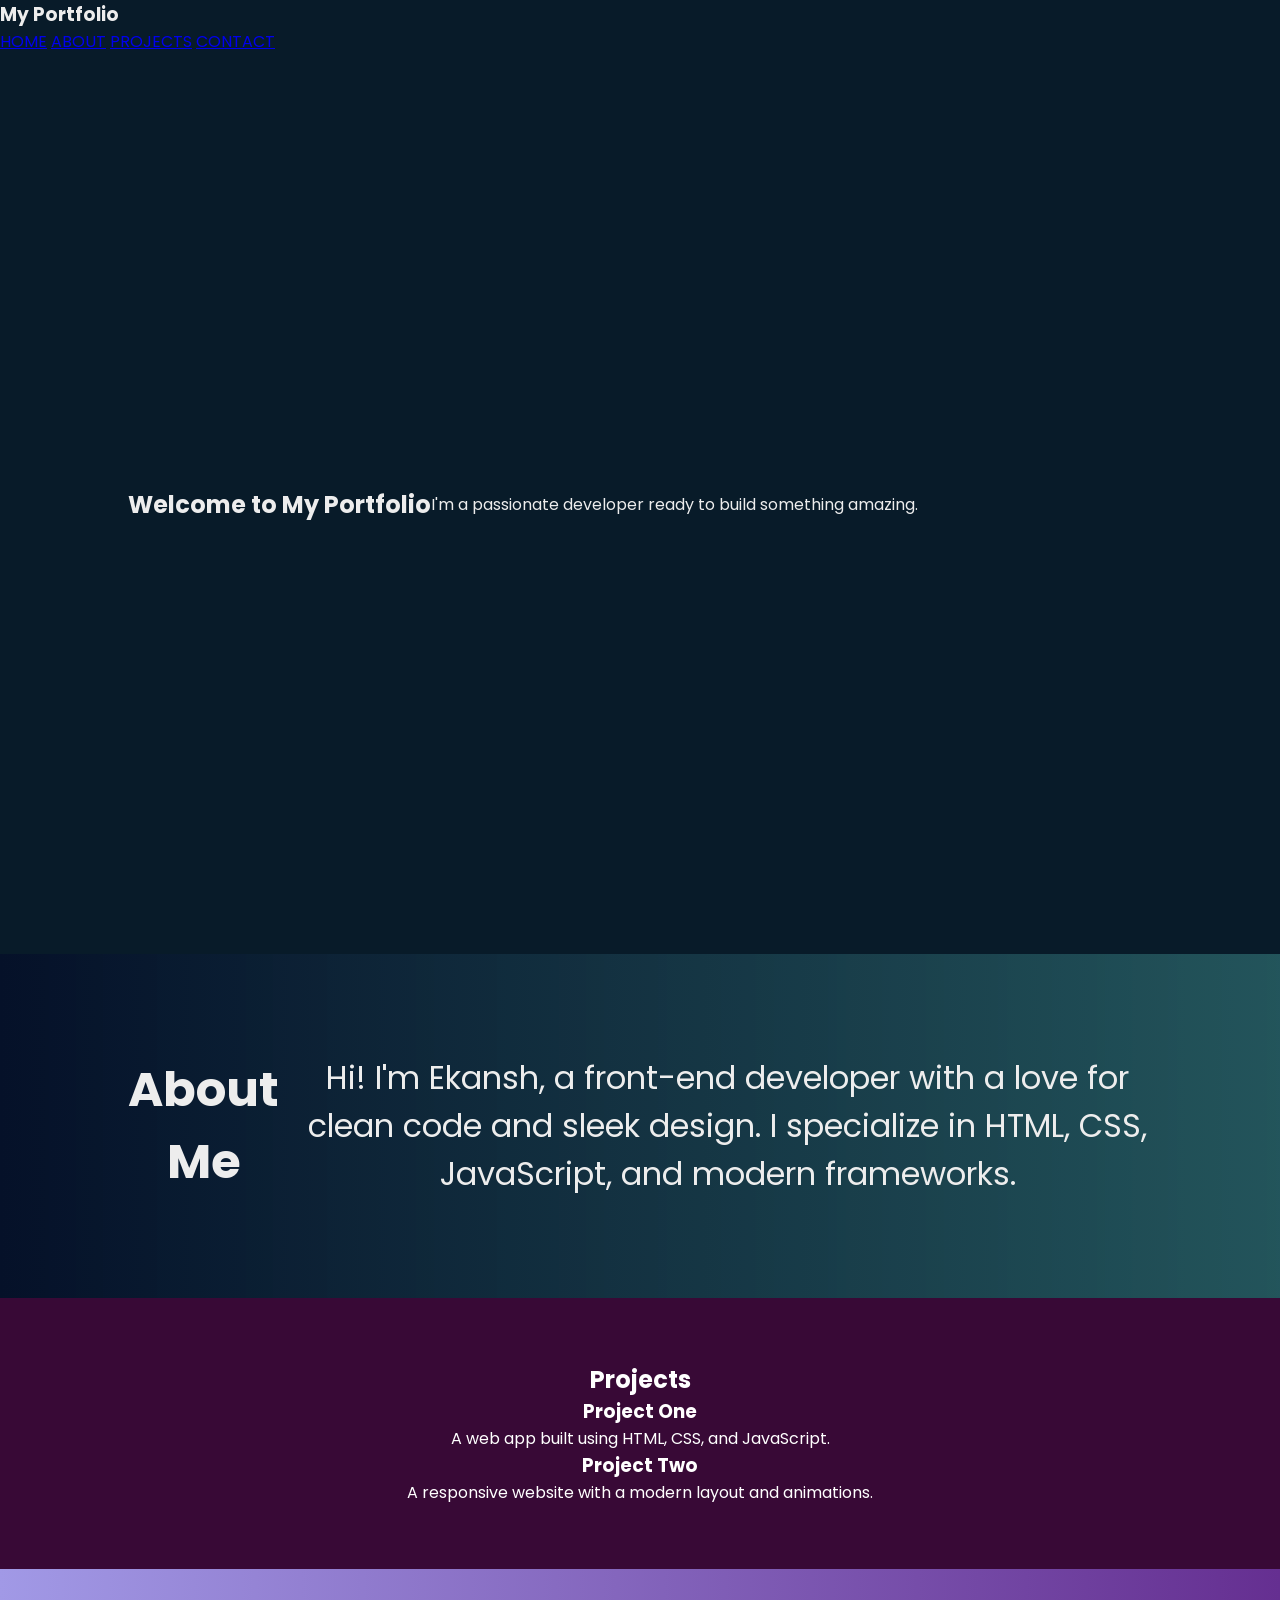
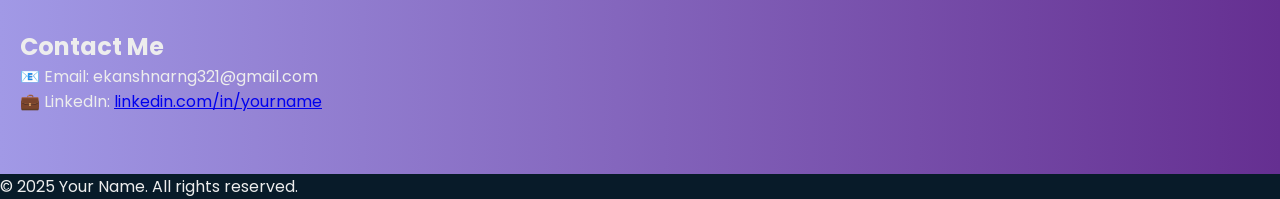
<file: protfolio.html>
<!DOCTYPE html>
<html lang="en">
<head>
    <meta charset="UTF-8">
    <meta name="viewport" content="width=device-width, initial-scale=1.0">
    <title>My Portfolio</title>
    <link rel="stylesheet" href="style.css">
    <link href="https://fonts.googleapis.com/css2?family=Poppins:wght@400;600;700&display=swap" rel="stylesheet">
</head>
<body>

    <!-- Navigation -->
    <nav>
        <h3>My Portfolio</h3>
        <div class="nav-links">
            <a href="#home">HOME</a>
            <a href="#about">ABOUT</a>
            <a href="#projects">PROJECTS</a>
            <a href="#contact">CONTACT</a>
        </div>
    </nav>

    <!-- Home Section -->
    <section id="home" class="section home">
        <h1>Welcome to My Portfolio</h1>
        <p>I'm a passionate developer ready to build something amazing.</p>
    </section>

    <!-- About Section -->
    <section id="about" class="section about">
        <h2>About Me</h2>
        <p>Hi! I'm Ekansh, a front-end developer with a love for clean code and sleek design. I specialize in HTML, CSS, JavaScript, and modern frameworks.</p>
    </section>

    <!-- Projects Section -->
    <section id="projects" class="section projects">
        <h2>Projects</h2>
        <div class="project-cards">
            <div class="card">
                <h3>Project One</h3>
                <p>A web app built using HTML, CSS, and JavaScript.</p>
            </div>
            <div class="card">
                <h3>Project Two</h3>
                <p>A responsive website with a modern layout and animations.</p>
            </div>
        </div>
    </section>

    <!-- Contact Section -->
    <section id="contact" class="section contact">
        <h2>Contact Me</h2>
        <p>📧 Email: ekanshnarng321@gmail.com</p>
        <p>💼 LinkedIn: <a href="#">linkedin.com/in/yourname</a></p>
    </section>

    <footer>
        <p>&copy; 2025 Your Name. All rights reserved.</p>
    </footer>

</body>
</html>
</file>
<file: style.css>
* {
    margin: 0;
    padding: 0;
    box-sizing: border-box;
    font-family: 'Poppins', sans-serif;
}

body {
    background: #081b29;
    color: #ededed;
}

/* Header */
.header {
    position: fixed;
    top: 0;
    left: 0;
    width: 100%;
    padding: 20px 10%;
    background: #051129;
    display: flex;
    justify-content: space-between;
    align-items: center;
    z-index: 100;
}


#logo {
    font-size: 25px;
    color: #0ef;
    text-decoration: none;
    font-weight: 700;
    animation: slideRight 1s ease forwards;
    opacity: 0;
}
.navbar {
  

animation: slideBottom 1s ease forwards;
}
.navbar a {
    font-size: 18px;
    color: white;
    text-decoration: none;
    margin-left: 20px;
    transition: .3s;
    
}

.navbar a:hover,
.navbar a.active {
    color: #0ef;
}

/* Home Section */
.home {
    position: relative;
    width: 100%;
    height: 100vh;
        display: flex;
    align-items: center;
    padding: 70px 10%;

}
.home-container {
    display: flex;
    justify-content: space-between;
    align-items: center;
    padding: 70px 10%;
    height: 100vh;
  }
  
  
  .home-content {
    flex: 1 1 500px;
    max-width: 600px;
    animation: slideLeft 1s ease forwards;
  }
  
  .home-img {
    flex: 1 1 400px;
    display: flex;
    justify-content: center;
    align-items: center;
    animation: slideRight 1s ease forwards;
    margin-left: 300px;
  }
  
  .home-img img {
    width: 350px;
    height: 350px;
    border-radius: 50%;
    object-fit: cover;
    box-shadow: 0 0 20px #0ef;
    opacity: 1;
    margin-bottom: 100px;
  }
  
  
  

.home-content {
    max-width: 600px;
}
.home-content h3 span{
    color: #0ef;
}
.home-content h3 {
    font-size: 32px;
    font-weight: 700;
    margin-bottom: 10px;
    animation: slideRight 1s ease forwards;
    opacity: 0;
}
.home-content p{
    font-size: 18px;
    margin: 20px 0 40px;
    animation: slideRight 1s ease forwards;
    opacity: 0;
}

.home-content h1 {
    font-size: 56px;
    font-weight: 700;
    animation: slideTop 1s ease forwards;
    opacity: 0;
}


.home-content p {
    font-size: 18px;
    margin: 20px 0 40px;
}

.home-sci a {
    display: inline-flex;
    align-items: center;
    justify-content: center;
    width: 40px;
    height: 40px;
    border: 2px solid #0ef;
    border-radius: 50%;
    color: #0ef;
    text-decoration: none;
    margin: 0 10px 20px 0;
    animation: slideBottom 1s ease forwards;
}

.home-sci a:hover {
    background: #0ef;
    color: #081b29;
    box-shadow: 0 0 10px #0ef;
}

.btn-box {
    display: inline-block;
    padding: 10px 30px;
    background: #0ef;
    color: #081b29;
    border-radius: 30px;
    font-weight: 600;
    text-decoration: none;
    animation: slideBottom 1s ease forwards;
}

.btn-box:hover {
    box-shadow: 0 0 20px #0ef;
}
#y{
    color:rgb(10, 9, 9)
}
#ii{
    color: rgb(151, 147, 147);
}
.btn {
    display: inline-block;
    padding: 10px 20px;
    background-color: #007bff; /* Change as per your theme */
    color: #0d0c0c;
    font-weight: bold;
    text-decoration: none;
    border-radius: 5px;
    transition: background-color 0.3s;
  }
  u{
   
    color: rgb(8, 10, 10);
  }
  .btn:hover {
    background-color: #0056b3;
  }
  /* About Section Styles */
.about {
    background: linear-gradient(to right, #051129, #469f9c70);
  padding: 60px 20px;
  font-family: 'Segoe UI', sans-serif;
}
#about-title {
  font-size: 2.5rem;
  color: #fff;
  margin-bottom: 100px
}
#title {
  color: #0ef;
  font-size: 2.5rem;
  margin-bottom: 20px;
}

.section-title {
  text-align: center;
  font-size: 32px;
  font-weight: bold;
  margin-bottom: 40px;
}

.section-title span {
  color: #7d29e9;
}

.about-container {
  display: flex;
  align-items: flex-start;
  justify-content: center;
  gap: 40px;
  flex-wrap: wrap;
  max-width: 1200px;
  margin: 0 auto;
}

.about-img img {
  width: 320px;
  height: 350px;
  border-radius: 11rem;
    object-fit: cover;
    box-shadow: 0 0 20px rgba(0, 0, 0, 0.2);
  margin-right:200px ;
  box-shadow: 0 10px 25px rgba(0, 0, 0, 0.1);
}

.about-content {
  flex: 1;
  max-width: 700px;
}

.about-content h3 {
  font-size: 28px;
  font-weight: bold;
  margin-bottom: 5px;
}

.about-content h4 {
  font-size: 18px;
  color: #2400ff;
  margin-bottom: 20px;
}

.about-content p {
  font-size: 16px;
  line-height: 1.7;
  margin-bottom: 16px;
  color: #fbfbfb;
}
#resume-btn {
  display: inline-block;
  margin-top: 20px;
  background-color: #2400ff;
  color: #fff;
  padding: 12px 28px;
  font-size: 18px;
  font-weight: 600;
  border-radius: 12px;
  text-decoration: none;
  box-shadow: 0 8px 20px rgba(0, 0, 0, 0.2);
  transition: background-color 0.3s ease, transform 0.2s ease;
}

#resume-btn i {
  margin-left: 8px;
}

#resume-btn:hover {
  background-color: #1a00cc;
  transform: translateY(-2px);
}


.about-content a {
  color: #2400ff;
  text-decoration: none;
}
.footer {
  background-color: #05053a;
  color: #fff;
  padding: 40px 20px;
  font-family: 'Poppins', sans-serif;
}
#fot{
    color: rgb(242, 247, 247);
    padding-top: 50px;
}
#uy{
    color: #0ef;
}
.footer-container {
  display: flex;
  flex-wrap: wrap;
  justify-content: space-between;
  max-width: 1200px;
  margin: 0 auto;
}


.footer-box {
  flex: 1;
  min-width: 250px;
  margin: 20px;
}

.footer-box h3 {
  font-size: 20px;
  margin-bottom: 20px;
}

.footer-box p, .footer-box a {
  color: #ccc;
  font-size: 14px;
  line-height: 1.8;
  display: block;
  text-decoration: none;
}

.footer-box a:hover {
  color: #ffa500;
}

.footer-box a.active {
  color: #ffa500;
  font-weight: bold;
}

.footer-box i {
  color: #ffa500;
  margin-right: 8px;
}

.social-icons {
  margin-top: 20px;
    display: flex;
    justify-content: center;
    align-items: center;
    gap: 10px;
    flex-wrap: wrap;
    animation: slideBottom 1s ease forwards;
    opacity: 0;
    margin-bottom: 20px;

}

.social-icons a {
  display: inline-block;
  width: 40px;
  height: 40px;
  line-height: 40px;
    font-size: 20px;
    text-decoration: none;
    font-weight: bold;
    border-radius: 50%;
    transition: all 0.3s ease;
    background-color: #0ef;
    color: #fff;
    display: flex;
    justify-content: center;
    align-items: center;
  margin: 5px;
  background-color: #fff;
  color: #05053a;
  border-radius: 50%;
  text-align: center;
  transition: background-color 0.3s, color 0.3s;
}

.social-icons a:hover {
  background-color: #ffa500;
  color: #fff;
}






/* Responsive adjustments */
@media (max-width: 768px) {
  .about-container {
    flex-direction: column;
    align-items: center;
    text-align: center;
  }

  .about-content {
    max-width: 100%;
  }

  .about-img img {
    width: 80%;
  }
}





/* Sections */
.about, .skills, .portfolio  {
    padding: 100px 10%;
    text-align: center;
    font-size: xx-large;
}
.skills-box{
    background: linear-gradient(to right, #081b29, #180c22);
    animation: slideBottom 1s ease forwards ;

}
.portfolio{
    background: #000031;
    padding: 60px 30px;
    text-align: center;
}
#project1{
    height: 300px;
    width: 400px;
    background: #0ef;
    color: #081b29;
    padding: 30px;
    border-radius: 10px;
    font-weight: 600;
    display: flex;
    justify-content: center;
}

.about{
    display: flex;
   grid-template-columns: repeat(2,1fr);
    align-items: center;
    justify-content: center;
    gap: 1.5rem;
    animation: slideTop 1s ease forwards;
}
#pro{
    text-decoration: none;
    margin-bottom: 200px;
    color:#000031 ;
    padding-bottom: 200px   ;
}
.projects {
    background: #380936;
    padding: 4rem 2rem;
    color: white;
    animation: slideRight 1s ease forwards;
    text-align: center;
  }
  
  .projects .heading {
    font-size: 2.5rem;
    text-align: center;
    margin-bottom: 2rem;
  }
  
  .projects .heading span {
    color: #0ef;
  }
  
  .projects-container {
    display: grid;
    grid-template-columns: repeat(auto-fit, minmax(250px, 1fr));
    gap: 2rem;
    padding: 0 1rem;
  }
  
  .project-card {
    background: #282828;
    padding: 2rem;
    background-image: url('expence.jpg');
    background-size: cover;
    background-position: center;
    background-repeat: no-repeat;
    color: #fff;
    border-radius: 10px;
    box-shadow: 0 0 15px rgba(0, 238, 255, 0.1);
    transition: transform 0.3s ease;
  }
  .project-card1 {
    background: #282828;
    padding: 2rem;
    background-image: url(port.jpg);
    background-position: center;
    background-size: cover;
    border-radius: 10px;
    box-shadow: 0 0 15px rgba(0, 238, 255, 0.1);
    transition: transform 0.3s ease;
  }
  .project-card2 {
    background: #282828;
    padding: 2rem;
    background-image: url('weather.jpg');
    background-position: center;
    background-size: cover;
    border-radius: 10px;
    box-shadow: 0 0 15px rgba(0, 238, 255, 0.1);
    transition: transform 0.3s ease;
  }
  .project-card3 {
    background: #282828;
    padding: 2rem;
    background-image: url('Quiz.jpg');
    background-size: cover;
    background-position: center;
    background-repeat: no-repeat;
    color: #fff;
    border-radius: 10px;
    box-shadow: 0 0 15px rgba(0, 238, 255, 0.1);
    transition: transform 0.3s ease;
  }
  .project-card:hover {
    transform: translateY(-10px);
  }
  
  .project-card h3 {
    font-size: 1.5rem;
    margin-bottom: 0.5rem;
    color: #0ef;
  }
  
  .project-card p {
    font-size: 1rem;
    margin-bottom: 1rem;
    color: #ccc;
  }
  
  .project-card .btn {
    text-decoration: none;
    background: #0ef;
    color: #000;
    padding: 0.5rem 1rem;
    border-radius: 5px;
    font-weight: bold;
    transition: background 0.3s;
  }
  
  .project-card .btn:hover {
    background: #00c9d1;
  }
  
.about-text{
    color: aliceblue;
    font-size: 1.5rem;
    line-height: 1.4;
    margin-bottom: 4rem;
}
.about-text, .skills-content, .portfolio-content{
    margin-top: 50px;
}

.about-text p, .skills-content ul, .portfolio-galleryp {
    margin-top: 20px;
    font-size: 18px;
}

.skills-content ul {
    list-style: none;
}

.skills-content ul li {
    margin-bottom: 10px;
}

.portfolio-gallery {
    display: grid;
    grid-template-columns: repeat(auto-fit, minmax(250px, 1fr));
    gap: 20px;
    margin-top: 30px;
}

.project {
    background: #0ef;
    color: #081b29;
    padding: 30px;
    border-radius: 10px;
    font-weight: 600;
}

.contact-btn {
    margin-top: 30px;
}

.skills-section {
    padding: 60px 30px;
    background: linear-gradient(to right, #081b29, #180c22);
    text-align: center;
    animation: slideRight 1s ease forwards;
  }
  #uu{
    color: rgb(242, 245, 245);
  }
  #me{
color: #0ef;
  }
  /* Contact Section */
.contact {
    background: linear-gradient(to right, #a199e6, #652f91);
  padding: 60px 20px;
  font-family: 'Segoe UI', sans-serif;
}

.section-title {
  text-align: center;
  font-size: 32px;
  font-weight: 600;
  color: #000;
}

.section-title span {
  color: #7d29e9;
}
#r{
    color:#000
}

.contact-container {
  background: #fff;
  margin: 40px auto 0;
  display: flex;
  align-items: center;
  justify-content: space-between;
  border-radius: 20px;
  padding: 40px;
  max-width: 1100px;
  box-shadow: 0 10px 20px rgba(0, 0, 0, 0.1);
}

.contact-img img {
  width: 100%;
  max-width: 400px;
}

.contact-form {
  flex: 1;
  margin-left: 40px;
}

.form-group {
  position: relative;
  margin-bottom: 20px;
}

.form-group i {
  position: absolute;
  top: 50%;
  left: 15px;
  transform: translateY(-50%);
  color: #333;
}

.contact-form input,
.contact-form textarea {
  width: 100%;
  padding: 12px 12px 12px 40px;
  border: 1px solid #000;
  border-radius: 8px;
  background-color: #eaf0fb;
  font-size: 16px;
  outline: none;
}

.contact-form textarea {
  resize: none;
}

.contact-form button {
  background-color: #311dac;
  color: #fff;
  padding: 12px 25px;
  border: none;
  border-radius: 10px;
  font-size: 16px;
  cursor: pointer;
  display: flex;
  align-items: center;
  gap: 10px;
  box-shadow: 0 6px 15px rgba(0, 0, 0, 0.2);
  transition: 0.3s ease;
}

.contact-form button:hover {
  background-color: #1a00cc;
}

  /* Education Section */
.education {
  background-color: #582570;
  padding: 60px 20px;
  text-align: center;
}


.education-content {
  max-width: 1000px;
  margin: 0 auto;
    padding: 20px;
    color: #fff;
    animation: slideBottom 1s ease forwards;
    background: linear-gradient(to right, #4a3dbe, #180c22);
    border-radius: 15px;
    box-shadow: 0 0 20px rgba(56, 134, 138, 0.21);
    transition: transform 0.3s ease;

  
}

.education-content h2 {
  font-size: 36px;
  font-weight: bold;
  margin-bottom: 20px;
}

.education-content h2 span {
  color: #007bff; /* Customize as per theme */
}

.education-content > p {
  font-size: 18px;
  margin-bottom: 40px;
  color: #555;
}

.edu1, .edu2 {
  background-color: #fff;
  margin: 20px auto;
  padding: 20px;
  border-radius: 15px;
  box-shadow: 0 8px 16px rgba(0,0,0,0.1);
  text-align: left;
  max-width: 700px;
  transition: transform 0.3s ease;
}

.edu1:hover, .edu2:hover {
  transform: translateY(-5px);
}

.edu1 img, .edu2 img {
  width: 100px;
  height: 100px;
  object-fit: cover;
  border-radius: 50%;
  float: left;
  margin-right: 20px;
}

.edu1 h3, .edu2 h3 {
  font-size: 22px;
  margin-top: 0;
  color: #333;
}

.edu1 p, .edu2 p {
  font-size: 16px;
  margin: 5px 0;
  color: #555;
}

.edu1 h4, .edu2 h4 {
  font-size: 14px;
  color: #999;
}

/* Clearfix */
.edu1::after, .edu2::after {
  content: "";
  display: table;
  clear: both;
}

/* Responsive */
@media (max-width: 768px) {
  .edu1 img, .edu2 img {
    float: none;
    display: block;
    margin: 0 auto 15px;
  }

  .edu1, .edu2 {
    text-align: center;
  }
}

  
  .section-title {
    font-size: 2.5rem;
    color: #fff;
    margin-bottom: 40px;
  }
  
  .section-title span {
    color:#0ef;
  }
  
  .skills-grid {
    display: grid;
    grid-template-columns: repeat(auto-fit, minmax(130px, 1fr));
    gap: 25px;
    justify-items: center;
  }
  
  .skill-box {
    background-color: #0d0b1f;
    padding: 20px;
    border-radius: 15px;
    width: 120px;
    height: 120px;
    display: flex;
    flex-direction: column;
    align-items: center;
    justify-content: center;
    transition: transform 0.3s ease, box-shadow 0.3s ease;
  }
  
  .skill-box:hover {
    transform: scale(1.05);
    box-shadow: 0 0 15px #fff;
  }
  
  .skill-box img {
    width: 40px;
    height: 40px;
    object-fit: contain;
    margin-bottom: 10px;
  }
  
  .skill-box p {
    color: #fff;
    font-weight: 500;
    font-size: 14px;
    margin: 0;
  }
#i{
    color:#0B23FF
}  
    
    

/* Animations */
@keyframes slideRight {
    0% {
        transform: translateX(-100px);
        opacity: 0;
    }
    100% {
        transform: translateX(0px);
        opacity: 1;
    }
}
@keyframes slideTop {
    0% {
        transform: translateY(-100px);
        opacity: 0;
    }
    100% {
        transform: translateY(0px);
        opacity: 1;
    }
}
@keyframes slideBottom {
    0% {
        transform: translateY(100px);
        opacity: 0;
    }
    100% {
        transform: translateY(0px);
        opacity: 1;
    }
}
/* Responsive Adjustments */
@media (max-width: 1024px) {
    .header {
        padding: 20px 5%;
    }

    .home-container {
        flex-direction: column;
        text-align: center;
        padding: 100px 5% 0;
        height: auto;
    }

    .home-content {
        order: 2;
        animation: none;
    }

    .home-img {
        order: 1;
        margin-left: 0;
        margin-bottom: 20px;
        animation: none;
    }

    .home-img img {
        width: 250px;
        height: 250px;
        margin-bottom: 0;
    }

    .about {
        flex-direction: column;
        gap: 2rem;
    }
}

@media (max-width: 768px) {
    .navbar {
        display: none;
        flex-direction: column;
        background: #051129;
        position: absolute;
        top: 100%;
        left: 0;
        width: 100%;
        padding: 10px 0;
    }
    

    .navbar.active {
        display: flex;
    }

    .navbar a {
        margin: 10px 0;
    }

    .header {
        flex-direction: column;
        align-items: flex-start;
    }

    .menu-toggle {
        display: block;
        color: #0ef;
        font-size: 28px;
        cursor: pointer;
        margin-left: auto;
    }

    .home-content h1 {
        font-size: 36px;
    }

    .home-content h3 {
        font-size: 24px;
    }

    .btn-box {
        padding: 8px 20px;
    }

    .portfolio-gallery {
        grid-template-columns: 1fr;
    }

    .skills-grid {
        grid-template-columns: repeat(auto-fit, minmax(100px, 1fr));
    }

    .skill-box {
        width: 100px;
        height: 100px;
    }
}

@media (max-width: 480px) {
    .home-content h1 {
        font-size: 28px;
    }

    .home-content h3 {
        font-size: 20px;
    }

    .home-content p {
        font-size: 16px;
    }

    .btn-box {
        font-size: 14px;
        padding: 6px 16px;
    }

    .header {
        padding: 15px 5%;
    }

    .home-img img {
        width: 200px;
        height: 200px;
    }

    .section-title {
        font-size: 2rem;
    }
}
</file>
